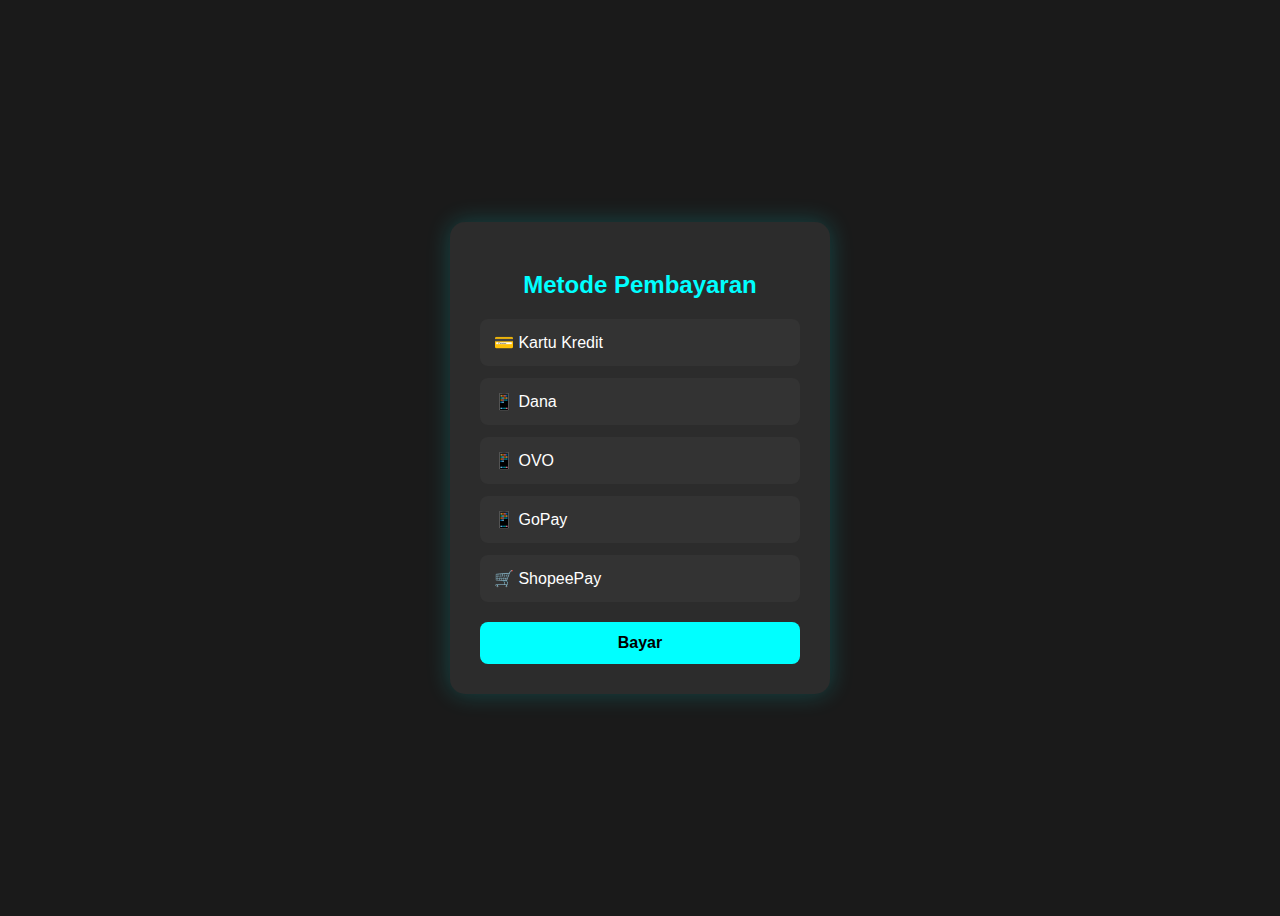
<file: html/bayar.html>
<!DOCTYPE html>
<html lang="id">
<head>
  <meta charset="UTF-8">
  <title>Pilih Metode Pembayaran</title>
  <style>
    body {
      font-family: Arial, sans-serif;
      background: #1a1a1a;
      color: #fff;
      display: flex;
      justify-content: center;
      align-items: center;
      height: 100vh;
    }

    .container {
      background: #2c2c2c;
      padding: 30px;
      border-radius: 15px;
      box-shadow: 0 0 25px rgba(0, 255, 255, 0.2);
      width: 320px;
    }

    h2 {
      text-align: center;
      margin-bottom: 20px;
      color: #00ffff;
    }

    .metode {
      display: flex;
      flex-direction: column;
      gap: 12px;
    }

    label {
      background: #333;
      padding: 12px;
      border-radius: 8px;
      cursor: pointer;
      border: 2px solid transparent;
      transition: all 0.2s ease;
    }

    input[type="radio"] {
      display: none;
    }

    input[type="radio"]:checked + label {
      border-color: #00ffff;
      background: #444;
    }

    button {
      width: 100%;
      margin-top: 20px;
      padding: 12px;
      background-color: #00ffff;
      color: #000;
      font-weight: bold;
      border: none;
      border-radius: 8px;
      font-size: 16px;
      cursor: pointer;
      transition: background 0.3s ease;
    }

    button:hover {
      background-color: #00cccc;
    }
  </style>
</head>
<body>

  <div class="container">
    <h2>Metode Pembayaran</h2>
    <div class="metode">
      <input type="radio" id="kartu" name="metode" value="Kartu Kredit">
      <label for="kartu">💳 Kartu Kredit</label>

      <input type="radio" id="dana" name="metode" value="Dana">
      <label for="dana">📱 Dana</label>

      <input type="radio" id="ovo" name="metode" value="OVO">
      <label for="ovo">📱 OVO</label>

      <input type="radio" id="gopay" name="metode" value="GoPay">
      <label for="gopay">📱 GoPay</label>

      <input type="radio" id="shopeepay" name="metode" value="ShopeePay">
      <label for="shopeepay">🛒 ShopeePay</label>
    </div>

    <button onclick="bayar()">Bayar</button>
  </div>

  <script>
    function bayar() {
      const metodeDipilih = document.querySelector('input[name="metode"]:checked');
      if (metodeDipilih) {
        alert("Pembayaran melalui " + metodeDipilih.value + " telah berhasil!");
        window.location.href = 'index.html';
      } else {
        alert("Silakan pilih metode pembayaran terlebih dahulu.");
      }
    }
  </script>

</body>
</html>
</file>
